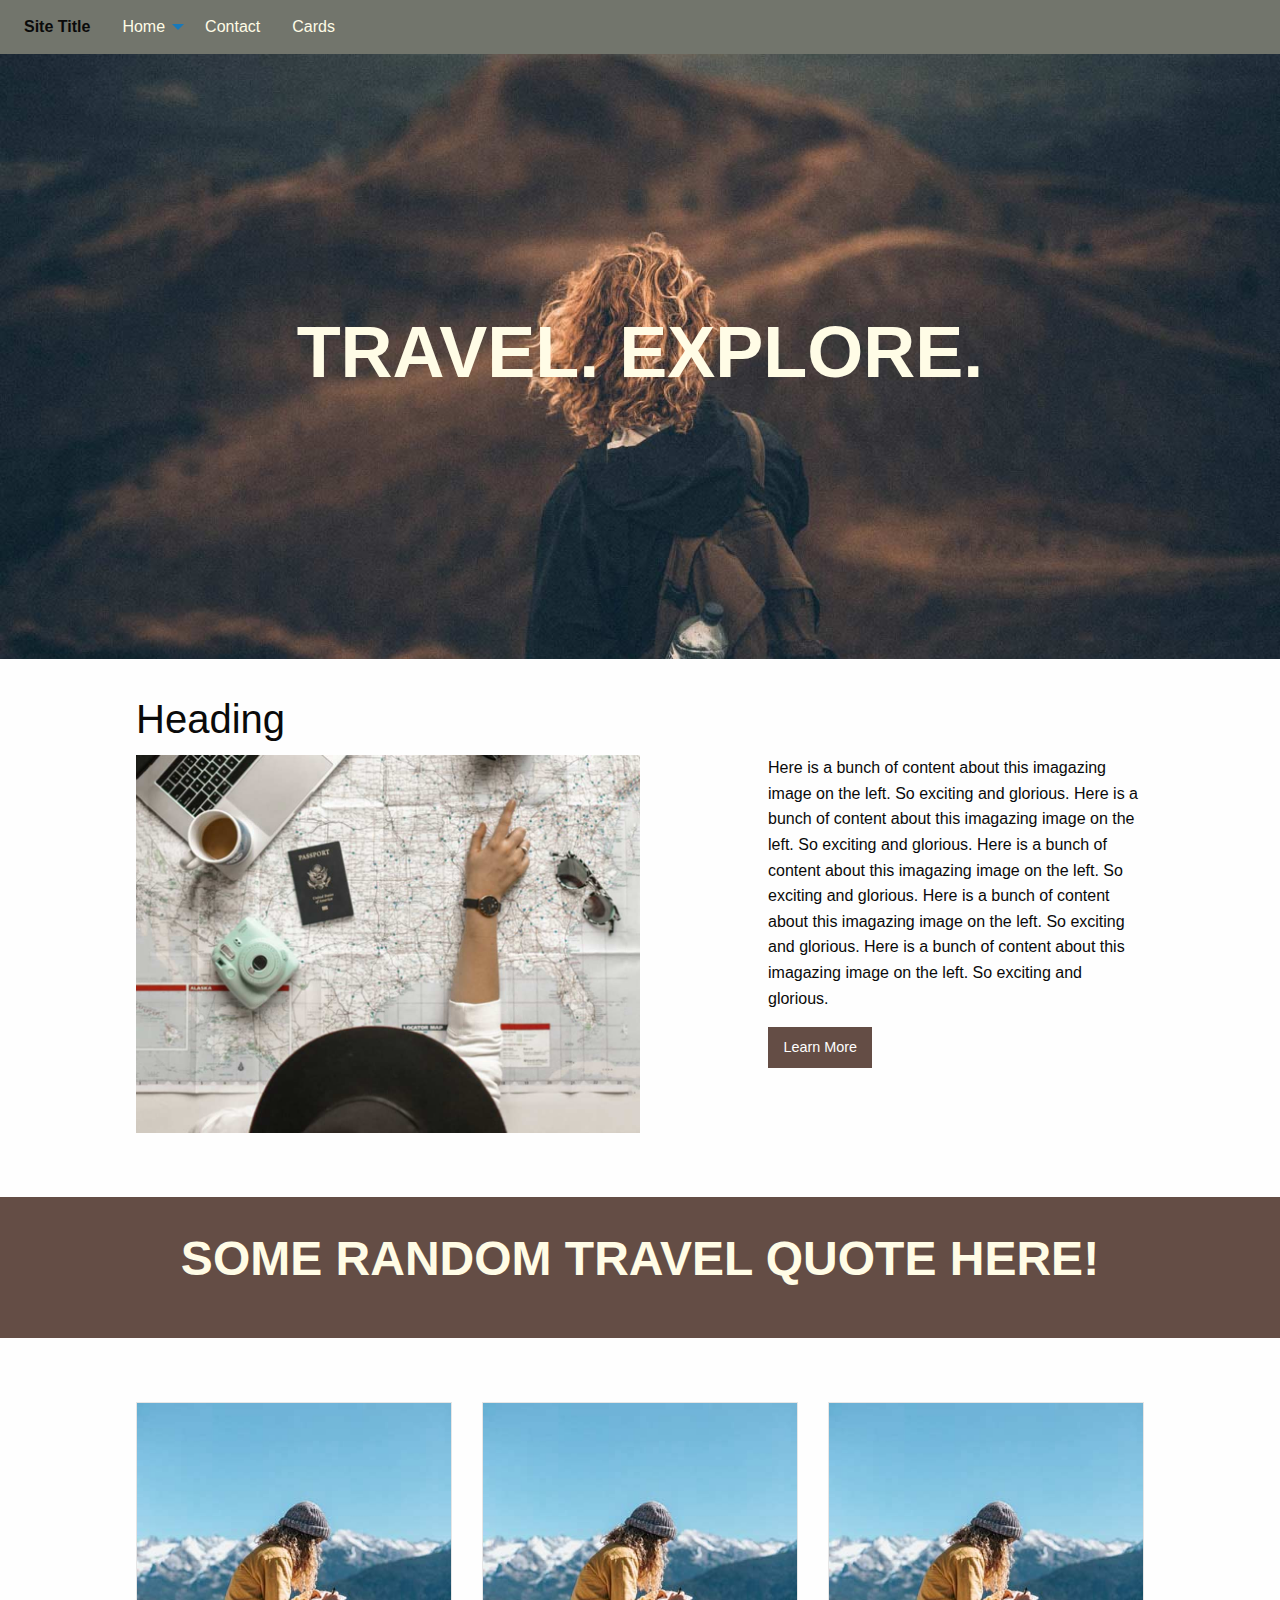
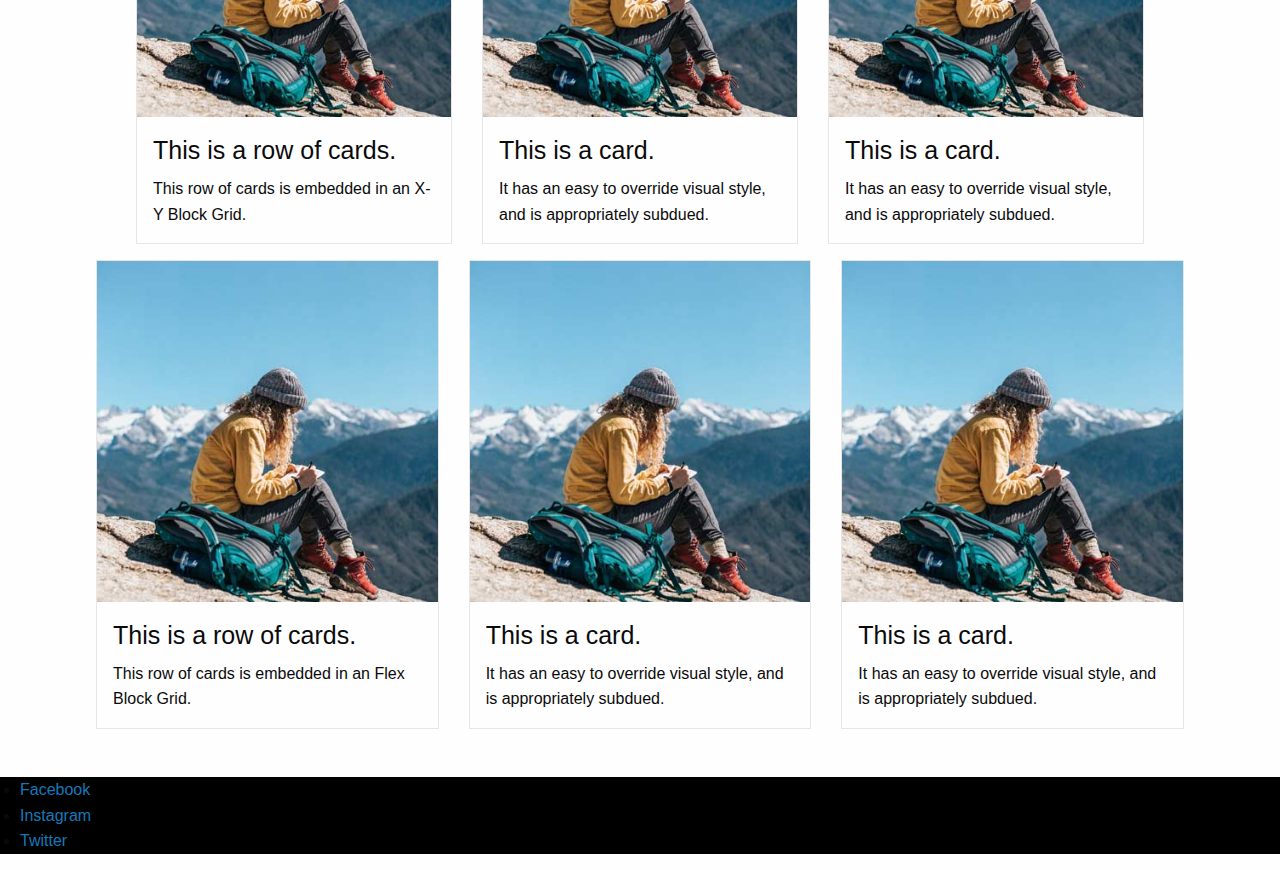
<file: schaible-webiii-assignment1/index.html>
<!doctype html>
<html class="no-js" lang="en" dir="ltr">

<head>
  <meta charset="utf-8">
  <meta http-equiv="x-ua-compatible" content="ie=edge">
  <meta name="viewport" content="width=device-width, initial-scale=1.0">
  <title>Foundation for Sites</title>
  <link rel="stylesheet" href="css/foundation.css">
  <link rel="stylesheet" href="css/main.css">
</head>

<body>

  <header class="grid-container full">
    <div class="title-bar" data-responsive-toggle="example-menu" data-hide-for="medium">
      <button class="menu-icon" type="button" data-toggle="example-menu"></button>
      <div class="title-bar-title">Menu</div>
    </div>

    <!-- Nav -->

    <div class="top-bar" id="example-menu">
      <div class="top-bar-left">
        <ul class="dropdown menu" data-dropdown-menu>
          <li class="menu-text">Site Title</li>
          <li>
            <a href="#">Home</a>
            <ul class="menu vertical">
              <li><a href="#">Home</a></li>
              <li><a href="#">Contact</a></li>
              <li><a href="#">Cards</a></li>
            </ul>
          </li>
          <li><a href="contact.html">Contact</a></li>
          <li><a href="#">Cards</a></li>
        </ul>
      </div>
    </div>
  </header>

  <!-- Header w/ image -->

  <main>
    <section class="hero-image">
      <h1 class="hero-text">Travel. Explore.</h1>
    </section>
  </main>

  <!-- First section -->

  <section class="grid-container">

    <div class="grid-x">
      <div class="cell small-12">
        <h2> Heading </h2>
      </div>
    </div>

    <div class="grid-x">
      <div class="cell small-12 large-6 img-responsive">
        <img src="img/map-image.jpg" alt="map">
      </div>
      <div class="cell small-12 large-6">
        <p>Here is a bunch of content about this imagazing image on the left. So exciting and glorious.
          Here is a bunch of content about this imagazing image on the left. So exciting and glorious.
          Here is a bunch of content about this imagazing image on the left. So exciting and glorious.
          Here is a bunch of content about this imagazing image on the left. So exciting and glorious.
          Here is a bunch of content about this imagazing image on the left. So exciting and glorious.

        </p>
        <a href="about.html" class="button">Learn More</a>
      </div>
    </div>

  </section>





  <!-- Pull Quote -->

  <section>
    <div class="quote small-12 large-12">
      <p>Some random travel quote here!</p>
    </div>
  </section>




  <!-- Start of cards -->

  <section>

    <!-- row one -->
    <div class="grid-container card-container">
      <div class="grid-x grid-margin-x small-up-12 medium-up-3">
        <div class="cell">
          <div class="card">
            <img src="img/card-image.jpg" alt="girl-mountain">
            <div class="card-section">
              <h4>This is a row of cards.</h4>
              <p>This row of cards is embedded in an X-Y Block Grid.</p>
            </div>
          </div>
        </div>
        <div class="cell">
          <div class="card">
            <img src="img/card-image.jpg" alt="girl-mountain">
            <div class="card-section">
              <h4>This is a card.</h4>
              <p>It has an easy to override visual style, and is appropriately subdued.</p>
            </div>
          </div>
        </div>
        <div class="cell">
          <div class="card">
            <img src="img/card-image.jpg" alt="girl-mountain">
            <div class="card-section">
              <h4>This is a card.</h4>
              <p>It has an easy to override visual style, and is appropriately subdued.</p>
            </div>
          </div>
        </div>
      </div>
    </div>

    <!-- row two -->
    <div class="grid-x grid-margin-x small-up-2 medium-up-3 card-container">
      <div class="cell">
        <div class="card">
          <img src="img/card-image.jpg" alt="girl-mountain">
          <div class="card-section">
            <h4>This is a row of cards.</h4>
            <p>This row of cards is embedded in an Flex Block Grid.</p>
          </div>
        </div>
      </div>
      <div class="cell">
        <div class="card">
          <img src="img/card-image.jpg" alt="girl-mountain">
          <div class="card-section">
            <h4>This is a card.</h4>
            <p>It has an easy to override visual style, and is appropriately subdued.</p>
          </div>
        </div>
      </div>
      <div class="cell">
        <div class="card">
          <img src="img/card-image.jpg" alt="girl-mountain">
          <div class="card-section">
            <h4>This is a card.</h4>
            <p>It has an easy to override visual style, and is appropriately subdued.</p>
          </div>
        </div>
      </div>
    </div>

  </section>

  <!-- Footer -->

  <footer>
    <div class="">
    </div>

    <div class="cell small-3 large-4">
      <ul>
        <li><a href="#">Facebook</a></li>
        <li><a href="#">Instagram</a></li>
        <li><a href="#">Twitter</a></li>
      </ul>
    </div>
  </footer>





  <script src="js/vendor/jquery.js"></script>
  <script src="js/vendor/what-input.js"></script>
  <script src="js/vendor/foundation.js"></script>
  <script src="js/app.js"></script>
</body>

</html>
</file>
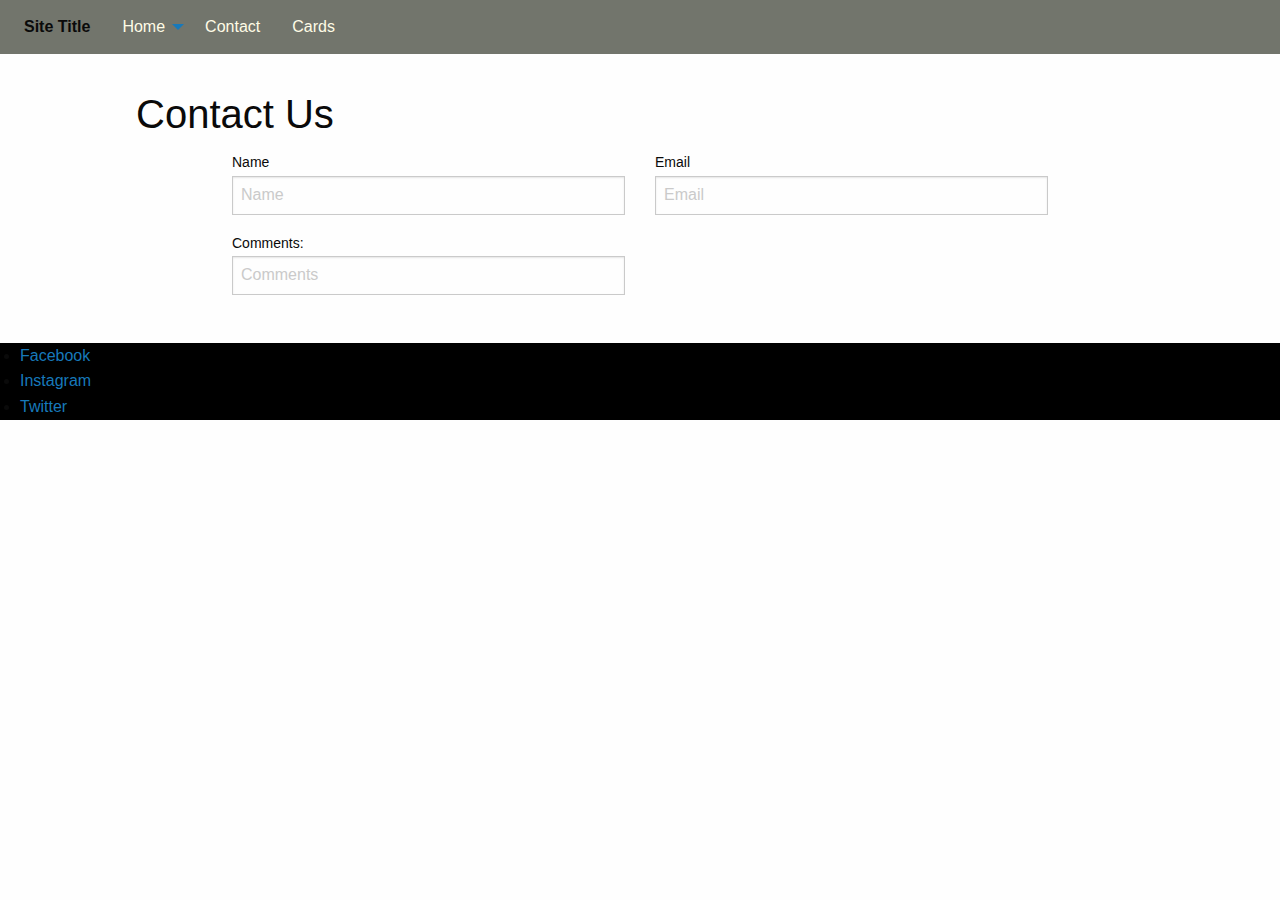
<file: schaible-webiii-assignment1/contact.html>
<!doctype html>
<html class="no-js" lang="en" dir="ltr">

<head>
  <meta charset="utf-8">
  <meta http-equiv="x-ua-compatible" content="ie=edge">
  <meta name="viewport" content="width=device-width, initial-scale=1.0">
  <title>Foundation for Sites</title>
  <link rel="stylesheet" href="css/foundation.css">
  <link rel="stylesheet" href="css/main.css">
</head>

<body>

  <header class="grid-container full">
    <div class="title-bar" data-responsive-toggle="example-menu" data-hide-for="medium">
      <button class="menu-icon" type="button" data-toggle="example-menu"></button>
      <div class="title-bar-title">Menu</div>
    </div>

    <!-- Nav -->

    <div class="top-bar" id="example-menu">
      <div class="top-bar-left">
        <ul class="dropdown menu" data-dropdown-menu>
          <li class="menu-text">Site Title</li>
          <li>
            <a href="index.html">Home</a>
            <ul class="menu vertical">
              <li><a href="#">Home</a></li>
              <li><a href="#">Contact</a></li>
              <li><a href="#">Cards</a></li>
            </ul>
          </li>
          <li><a href="contact.html">Contact</a></li>
          <li><a href="#">Cards</a></li>
        </ul>
      </div>
    </div>
  </header>


  <section class="grid-container">

    <div class="grid-x">
      <div class="cell small-12">
        <h2> Contact Us </h2>
      </div>
    </div>

    <form>
        <div class="grid-container">
          <div class="grid-x grid-padding-x">
            <div class="medium-6 cell">
              <label>Name
                <input type="text" placeholder="Name">
              </label>
            </div>

            <div class="medium-6 cell">
              <label>Email
                <input type="text" placeholder="Email">
              </label>
            </div>

            <div class="medium-6 cell">
                <label>Comments:
                  <input type="text" placeholder="Comments">
                </label>
              </div>

          </div>
        </div>
      </form>

  </section>







<footer>
    <div class="">
    </div>
  
    <div class="small-3 lg-4">
      <ul>
        <li><a href="#">Facebook</a></li>
        <li><a href="#">Instagram</a></li>
        <li><a href="#">Twitter</a></li>
      </ul>
    </div>
    </footer>



    <script src="js/vendor/jquery.js"></script>
    <script src="js/vendor/what-input.js"></script>
    <script src="js/vendor/foundation.js"></script>
    <script src="js/app.js"></script>

</body>
</html>
</file>
<file: schaible-webiii-assignment1/css/main.css>
/*--------------------------------------------------------------
>>> CSS STANDARDS
----------------------------------------------------------------
1. Place in appropriate section
2. Add new sections to the Table of Contents as needed
3. Order properties consistently inside each declaration i.e. alphabetically or by function 
4. Declaration selectors should each occupy a new line
5. Enter one new line between rules
6. Enter more than one new line between categories 
--------------------------------------------------------------*/

/*--------------------------------------------------------------
>>> TABLE OF CONTENTS:
----------------------------------------------------------------
1.0 - Settings: used with preprocessors and contain font, colors definitions, etc.
2.0 - Tools: globally used mixins and functions. Use for preprocessor only.
3.0 - Generic: reset and/or normalize styles, box-sizing definition, etc. 
4.0 - Elements: styling for bare/generic HTML elements 
    - Forms
    - Lists
    - Media
    - Tables
    - Typography: Headings, Paragraphs, Blockquotes, Anchors
5.0 - Objects: class-based selectors which define undecorated design patterns, building blocks
    - Framework
6.0 - Components: specific designed components
    - Buttons
    - Header
    - Navigation 
7.0 - Utilities: utilities and helper classes with ability to override anything which goes before in the triangle, eg. hide helper class
    - Alignment	    
    - Color
    - Size

--------------------------------------------------------------*/

/*--------------------------------------------------------------
4.0 - ELEMENTS 
-------------------------------------------------------------- */

/* -- FORMS -- */ 


/*--------------------------------------------------------------
4.0 - ELEMENTS 
-------------------------------------------------------------- */

/* -- TYPOGRAPHY -- */ 

.quote, .hero-text {
text-align: center;
font-weight: 800;
text-transform: uppercase;
}

.hero-text, header a, .quote p {
color: rgb(255, 252, 230);
}

.hero-text{
font-size: 4.5rem;
}

.quote {
font-size: 3rem;
background-color: #644D45;
padding: 1.5rem 0 1.5rem;
}

.quote,.hero-text {
    text-align:center;
    font-weight:800;
    text-transform:uppercase;
    }

/* -- MEDIA -- */ 

.hero-image {
    background-image: url("../img/header-image.jpg");
    background-position: center;
    background-repeat: no-repeat;
    background-size: cover;
    position: relative;
    }
    
    
    
    
.hero-image {
    background-image:url(../img/header-image.jpg);
    background-position:center;
    background-repeat:no-repeat;
    background-size:cover;
    position:relative;
    }


/*--------------------------------------------------------------
5.0 - OBJECTS 
-------------------------------------------------------------- */

body > main > section.hero-image > h1 {
padding: 3em;
}


.card-container, .grid-container {
padding-right: 6em;
padding-left: 6em;
}

footer {
background-color: black;
}

body > section.grid-container > div:nth-child(2) > div:nth-child(2) {
padding-left: 8em;
}

section {
padding: 2em 0 2em;
}

body > section.grid-container > div:nth-child(2) > div:nth-child(2) {
padding-left:8em;
}

section {
padding:2em 0;
}

.card-container,.grid-container {
    padding-right:6em;
    padding-left:6em;
    }



    body > main > section.hero-image > h1 {
        padding:3em;
        }

/*--------------------------------------------------------------
6.0 - COMPONENTS 
-------------------------------------------------------------- */

/* -- BUTTONS -- */ 


.button {
background-color: #644D45;
}

.button:hover {
background-color: #DF9C71;
}




/*--------------------------------------------------------------
7.0 - UTILITIES 
-------------------------------------------------------------- */

/* -- COLORS -- */ 

#example-menu > div > ul, #example-menu, .title-bar {
background-color: #72756C;
}

#example-menu > div > ul > li.is-dropdown-submenu-parent.opens-right {
color: rgb(70, 68, 59);
}

header a:hover, #example-menu > div > ul > li.is-dropdown-submenu-parent.opens-right {
color: gray;
}

footer {
background-color:#000;
}


#example-menu > div > ul,#example-menu,.title-bar {
    background-color:#72756C;
    }
    
#example-menu > div > ul > li.is-dropdown-submenu-parent.opens-right {
    color:#46443b;
    }
    
header a:hover,#example-menu > div > ul > li.is-dropdown-submenu-parent.opens-right {
    color:gray;
    }
    
.button {
    background-color:#644D45;
    }
    
.button:hover {
    background-color:#DF9C71;
    }


.hero-text,header a,.quote p {
color:#fffce6;
}
</file>
